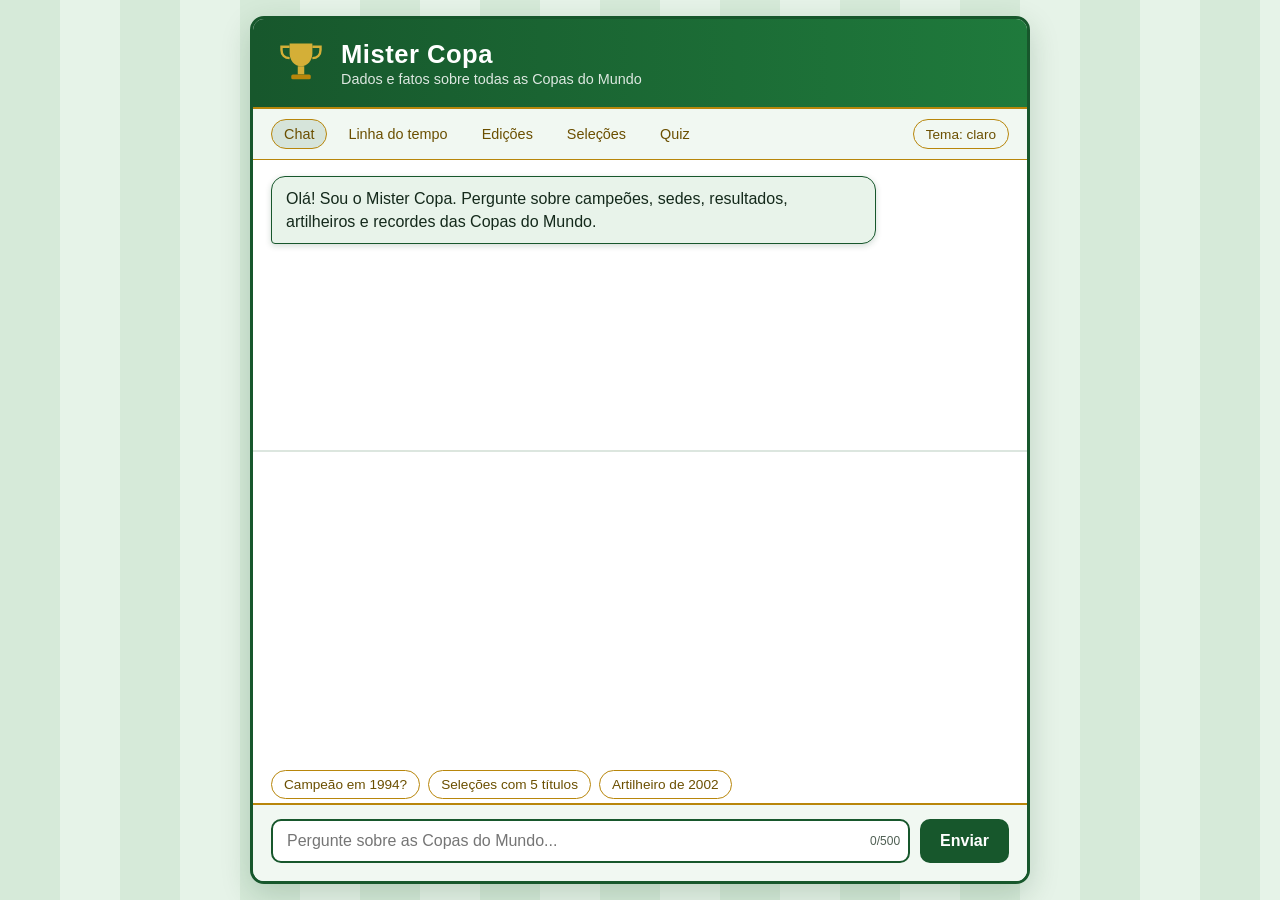
<file: index.html>
<!DOCTYPE html>
<html lang="pt-BR">
<head>
  <meta charset="UTF-8">
  <meta name="viewport" content="width=device-width, initial-scale=1.0">
  <title>Mister Copa · Chatbot das Copas do Mundo</title>
  <link rel="stylesheet" href="css/style.css">
  <script src="js/tema.js"></script>
</head>
<body>
  <div class="campo">
    <header class="cabecalho">
      <svg class="trofeu" viewBox="0 0 64 64" aria-hidden="true">
        <path d="M18 8h28v12c0 9-6 16-14 16s-14-7-14-16V8z" fill="#d4af37"/>
        <path d="M18 12H8v4c0 6 4 10 10 10M46 12h10v4c0 6-4 10-10 10" fill="none" stroke="#d4af37" stroke-width="3"/>
        <rect x="28" y="36" width="8" height="10" fill="#d4af37"/>
        <rect x="20" y="46" width="24" height="6" rx="2" fill="#b8860b"/>
      </svg>
      <div>
        <h1>Mister Copa</h1>
        <p>Dados e fatos sobre todas as Copas do Mundo</p>
      </div>
    </header>

    <nav class="menu" aria-label="Navegação">
      <a href="index.html" aria-current="page">Chat</a>
      <a href="linha-do-tempo.html">Linha do tempo</a>
      <a href="edicoes.html">Edições</a>
      <a href="selecoes.html">Seleções</a>
      <a href="quiz.html">Quiz</a>
    </nav>

    <main class="conversa">
      <div id="mensagens" class="mensagens" aria-live="polite"></div>
      <div id="digitando" class="digitando" hidden>Mister Copa está consultando os dados...</div>
    </main>

    <section class="sugestoes" aria-label="Sugestões de perguntas">
      <button type="button" class="sugestao" data-pergunta="Quem foi campeão em 1994?">Campeão em 1994?</button>
      <button type="button" class="sugestao" data-pergunta="Quais seleções têm 5 títulos?">Seleções com 5 títulos</button>
      <button type="button" class="sugestao" data-pergunta="Quem foi o artilheiro da Copa de 2002?">Artilheiro de 2002</button>
    </section>

    <form id="formulario" class="formulario" autocomplete="off">
      <div class="entrada">
        <label for="pergunta" class="sr-only">Sua pergunta sobre as Copas do Mundo</label>
        <input id="pergunta" type="text" maxlength="500" placeholder="Pergunte sobre as Copas do Mundo..." required>
        <span id="contador" class="contador">0/500</span>
      </div>
      <button type="submit" id="enviar">Enviar</button>
    </form>
  </div>

  <script src="js/config.js"></script>
  <script src="js/compartilhar.js"></script>
  <script src="js/chat.js"></script>
</body>
</html>
</file>
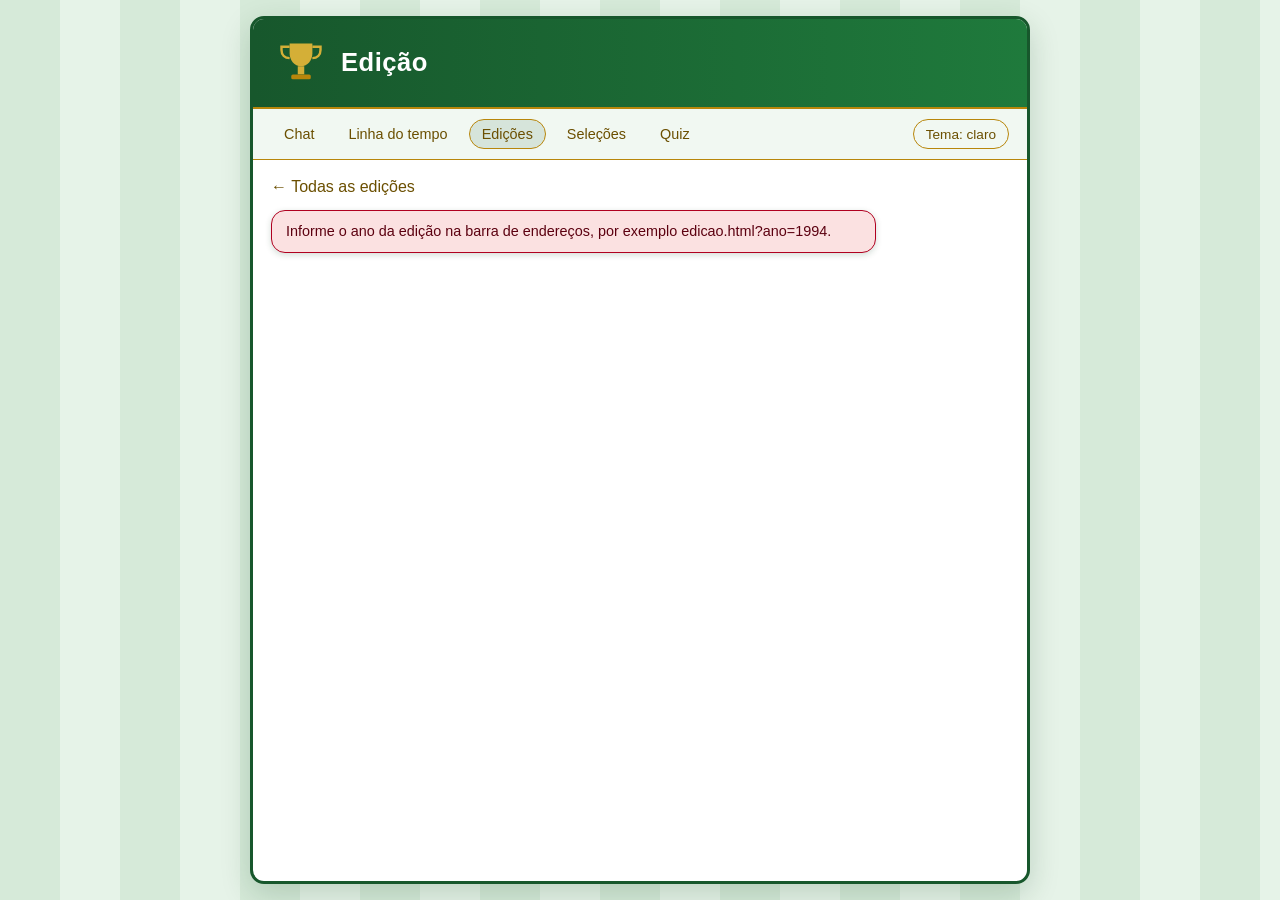
<file: edicao.html>
<!DOCTYPE html>
<html lang="pt-BR">
<head>
  <meta charset="UTF-8">
  <meta name="viewport" content="width=device-width, initial-scale=1.0">
  <title>Edição · Mister Copa</title>
  <link rel="stylesheet" href="css/style.css">
  <script src="js/tema.js"></script>
</head>
<body>
  <div class="campo">
    <header class="cabecalho">
      <svg class="trofeu" viewBox="0 0 64 64" aria-hidden="true">
        <path d="M18 8h28v12c0 9-6 16-14 16s-14-7-14-16V8z" fill="#d4af37"/>
        <path d="M18 12H8v4c0 6 4 10 10 10M46 12h10v4c0 6-4 10-10 10" fill="none" stroke="#d4af37" stroke-width="3"/>
        <rect x="28" y="36" width="8" height="10" fill="#d4af37"/>
        <rect x="20" y="46" width="24" height="6" rx="2" fill="#b8860b"/>
      </svg>
      <div>
        <h1 id="titulo">Edição</h1>
        <p id="subtitulo"></p>
      </div>
    </header>

    <nav class="menu" aria-label="Navegação">
      <a href="index.html">Chat</a>
      <a href="linha-do-tempo.html">Linha do tempo</a>
      <a href="edicoes.html" aria-current="page">Edições</a>
      <a href="selecoes.html">Seleções</a>
      <a href="quiz.html">Quiz</a>
    </nav>

    <main class="pagina">
      <a class="voltar" href="edicoes.html">← Todas as edições</a>
      <div id="conteudo" aria-live="polite"></div>
    </main>
  </div>

  <script src="js/config.js"></script>
  <script src="js/paginas.js"></script>
  <script>
    (async function () {
      const conteudo = document.getElementById("conteudo");
      const ano = parseInt(parametro("ano"), 10);
      if (!ano) {
        mostrarErro(conteudo, "Informe o ano da edição na barra de endereços, por exemplo edicao.html?ano=1994.");
        return;
      }
      mostrarCarregando(conteudo);
      try {
        const e = await buscarJSON("/api/edicoes/" + ano);
        document.getElementById("titulo").textContent = "Copa de " + e.ano;
        document.getElementById("subtitulo").textContent = "Campeão: " + e.campeao;

        const ficha = criarElemento("dl", "ficha");
        ficha.appendChild(linhaFicha("Sede", e.sede));
        ficha.appendChild(linhaFicha("Campeão", e.campeao));
        ficha.appendChild(linhaFicha("Vice-campeão", e.vice));
        ficha.appendChild(linhaFicha("Placar da final", e.placar_final));
        if (e.data_final) ficha.appendChild(linhaFicha("Data da final", e.data_final));
        ficha.appendChild(linhaFicha("Artilheiro", e.artilheiro ? e.artilheiro.join(", ") : null));
        ficha.appendChild(linhaFicha("Gols do artilheiro", e.gols_artilheiro));
        ficha.appendChild(linhaFicha("Bola de Ouro", e.bola_de_ouro || "Prêmio criado em 1982"));

        const blocos = [ficha];
        if (e.obs_artilheiro) blocos.push(criarElemento("p", "nota", e.obs_artilheiro));
        blocos.push(criarElemento("p", "fonte", "Fonte: " + e.fonte));
        if (e.link && e.link.startsWith("https://")) {
          const link = criarElemento("a", "fonte-link", "Ver página de referência da Copa");
          link.href = e.link;
          link.target = "_blank";
          link.rel = "noopener noreferrer";
          blocos.push(link);
        }
        conteudo.replaceChildren(...blocos);
      } catch (erro) {
        mostrarErro(conteudo, erro.message);
      }
    })();
  </script>
</body>
</html>
</file>
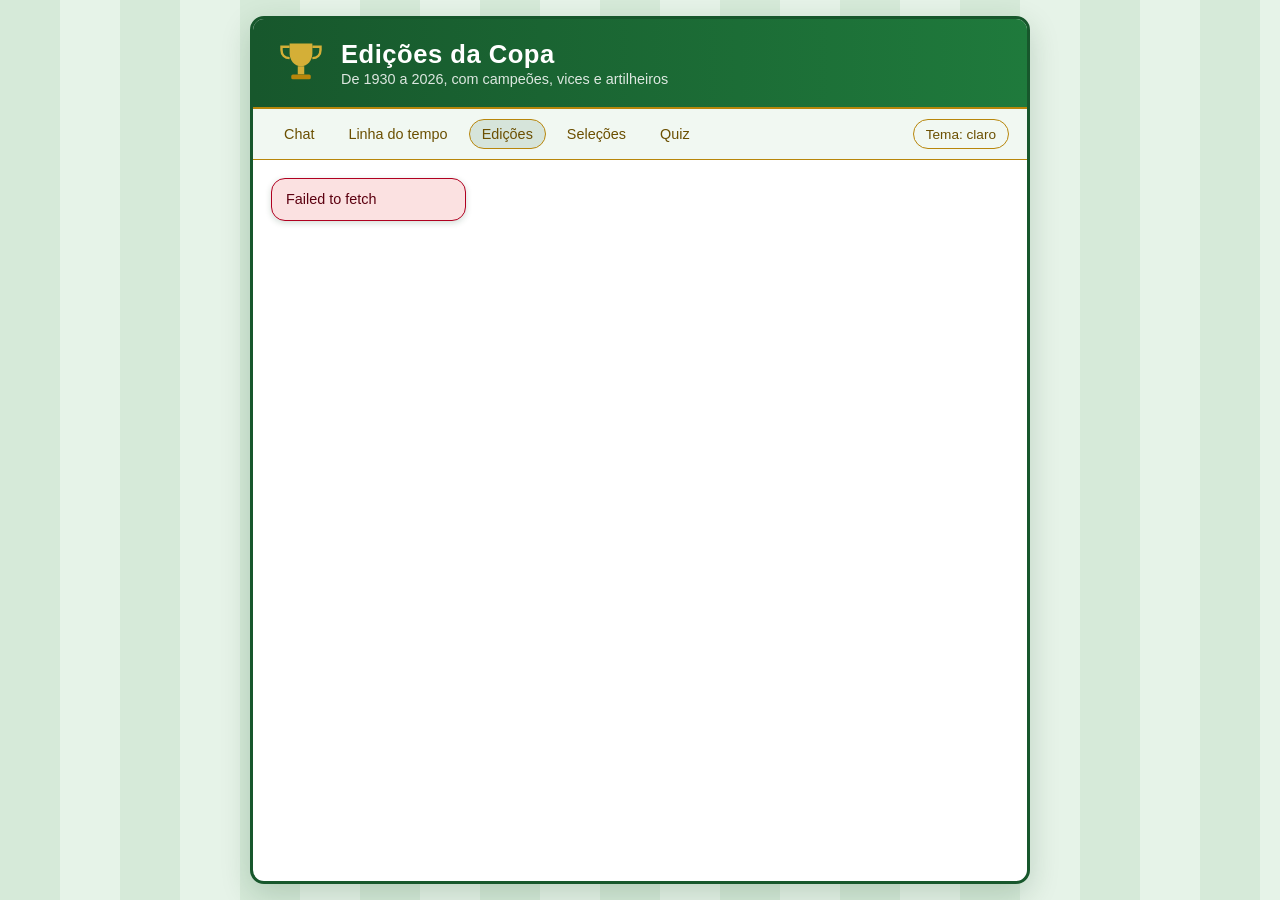
<file: edicoes.html>
<!DOCTYPE html>
<html lang="pt-BR">
<head>
  <meta charset="UTF-8">
  <meta name="viewport" content="width=device-width, initial-scale=1.0">
  <title>Edições · Mister Copa</title>
  <link rel="stylesheet" href="css/style.css">
  <script src="js/tema.js"></script>
</head>
<body>
  <div class="campo">
    <header class="cabecalho">
      <svg class="trofeu" viewBox="0 0 64 64" aria-hidden="true">
        <path d="M18 8h28v12c0 9-6 16-14 16s-14-7-14-16V8z" fill="#d4af37"/>
        <path d="M18 12H8v4c0 6 4 10 10 10M46 12h10v4c0 6-4 10-10 10" fill="none" stroke="#d4af37" stroke-width="3"/>
        <rect x="28" y="36" width="8" height="10" fill="#d4af37"/>
        <rect x="20" y="46" width="24" height="6" rx="2" fill="#b8860b"/>
      </svg>
      <div>
        <h1>Edições da Copa</h1>
        <p>De 1930 a 2026, com campeões, vices e artilheiros</p>
      </div>
    </header>

    <nav class="menu" aria-label="Navegação">
      <a href="index.html">Chat</a>
      <a href="linha-do-tempo.html">Linha do tempo</a>
      <a href="edicoes.html" aria-current="page">Edições</a>
      <a href="selecoes.html">Seleções</a>
      <a href="quiz.html">Quiz</a>
    </nav>

    <main class="pagina">
      <div id="conteudo" class="grade" aria-live="polite"></div>
    </main>
  </div>

  <script src="js/config.js"></script>
  <script src="js/paginas.js"></script>
  <script>
    (async function () {
      const conteudo = document.getElementById("conteudo");
      mostrarCarregando(conteudo);
      try {
        const { edicoes } = await buscarJSON("/api/edicoes");
        const cartoes = edicoes.map(function (e) {
          const link = criarElemento("a", "cartao");
          link.href = "edicao.html?ano=" + e.ano;
          link.appendChild(criarElemento("span", "cartao-ano", String(e.ano)));
          link.appendChild(criarElemento("span", "cartao-titulo", e.campeao));
          link.appendChild(criarElemento("span", "cartao-sub", "Sede: " + e.sede));
          link.appendChild(criarElemento("span", "cartao-sub", "Vice: " + e.vice));
          return link;
        });
        conteudo.replaceChildren(...cartoes);
      } catch (erro) {
        mostrarErro(conteudo, erro.message);
      }
    })();
  </script>
</body>
</html>
</file>
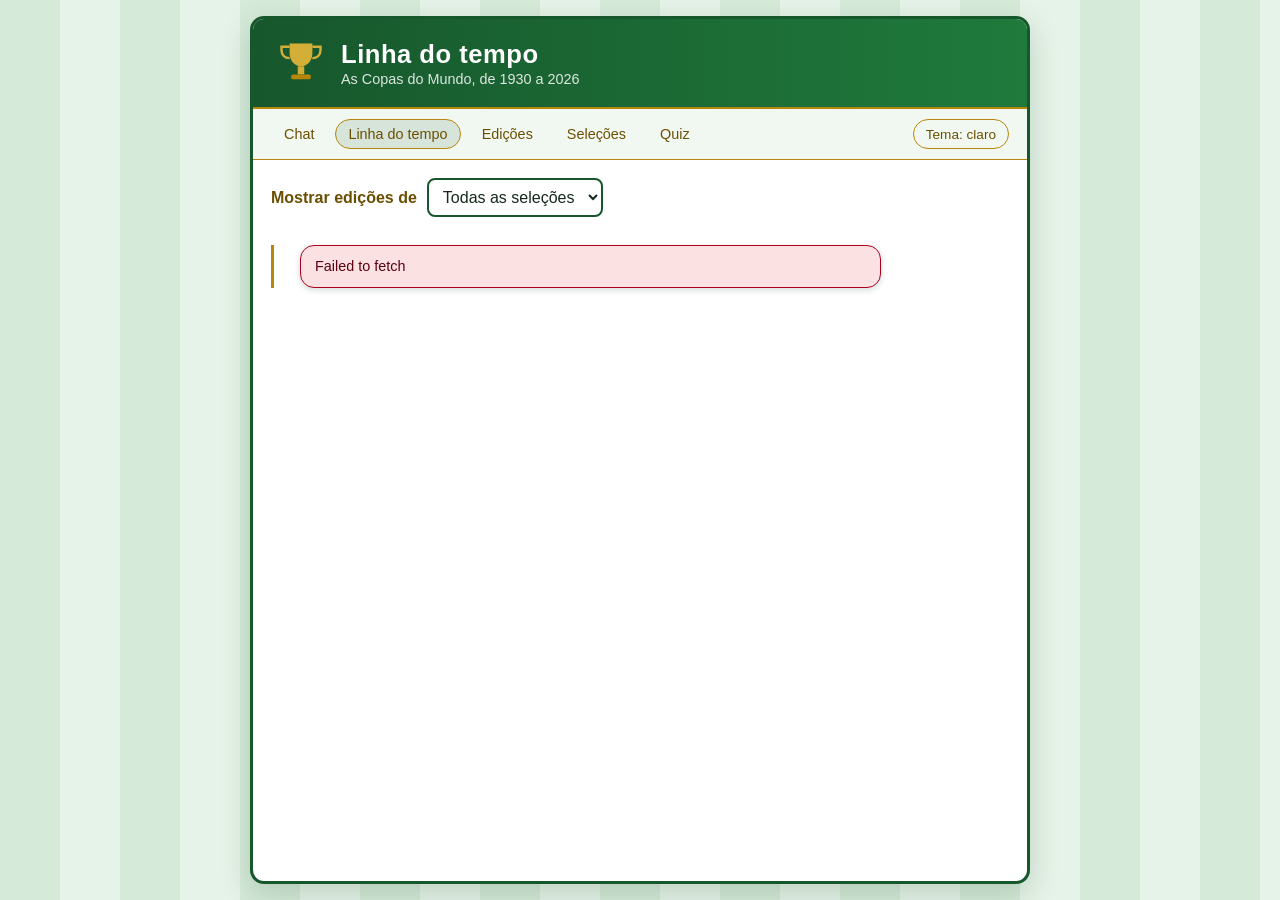
<file: linha-do-tempo.html>
<!DOCTYPE html>
<html lang="pt-BR">
<head>
  <meta charset="UTF-8">
  <meta name="viewport" content="width=device-width, initial-scale=1.0">
  <title>Linha do tempo · Mister Copa</title>
  <link rel="stylesheet" href="css/style.css">
  <script src="js/tema.js"></script>
</head>
<body>
  <div class="campo">
    <header class="cabecalho">
      <svg class="trofeu" viewBox="0 0 64 64" aria-hidden="true">
        <path d="M18 8h28v12c0 9-6 16-14 16s-14-7-14-16V8z" fill="#d4af37"/>
        <path d="M18 12H8v4c0 6 4 10 10 10M46 12h10v4c0 6-4 10-10 10" fill="none" stroke="#d4af37" stroke-width="3"/>
        <rect x="28" y="36" width="8" height="10" fill="#d4af37"/>
        <rect x="20" y="46" width="24" height="6" rx="2" fill="#b8860b"/>
      </svg>
      <div>
        <h1>Linha do tempo</h1>
        <p>As Copas do Mundo, de 1930 a 2026</p>
      </div>
    </header>

    <nav class="menu" aria-label="Navegação">
      <a href="index.html">Chat</a>
      <a href="linha-do-tempo.html" aria-current="page">Linha do tempo</a>
      <a href="edicoes.html">Edições</a>
      <a href="selecoes.html">Seleções</a>
      <a href="quiz.html">Quiz</a>
    </nav>

    <main class="pagina">
      <div class="filtro">
        <label for="filtro-selecao">Mostrar edições de</label>
        <select id="filtro-selecao">
          <option value="">Todas as seleções</option>
        </select>
        <p id="resumo" class="resumo" aria-live="polite"></p>
      </div>

      <ol id="linha" class="linha-tempo" aria-live="polite"></ol>
    </main>
  </div>

  <script src="js/config.js"></script>
  <script src="js/paginas.js"></script>
  <script>
    (async function () {
      const linha = document.getElementById("linha");
      const filtro = document.getElementById("filtro-selecao");
      const resumo = document.getElementById("resumo");
      let edicoes = [];

      function envolvidos(e) {
        // Todas as seleções que foram campeãs ou vices, sem repetir.
        const nomes = new Set();
        nomes.add(e.campeao);
        nomes.add(e.vice);
        return nomes;
      }

      function desenhar() {
        const escolhida = filtro.value;
        const visiveis = escolhida
          ? edicoes.filter(function (e) { return envolvidos(e).has(escolhida); })
          : edicoes;

        const itens = visiveis.map(function (e) {
          const item = criarElemento("li", "item-tempo");
          const link = criarElemento("a", "item-link");
          link.href = "edicao.html?ano=" + e.ano;

          link.appendChild(criarElemento("span", "item-ano", String(e.ano)));
          link.appendChild(criarElemento("span", "item-campeao", "Campeão: " + e.campeao));
          link.appendChild(criarElemento("span", "item-sub", "Vice: " + e.vice));
          link.appendChild(criarElemento("span", "item-sub", "Sede: " + e.sede));
          item.appendChild(link);
          return item;
        });

        linha.replaceChildren(...itens);
        resumo.textContent = visiveis.length === edicoes.length
          ? edicoes.length + " edições"
          : visiveis.length + " de " + edicoes.length + " edições com " + escolhida;
      }

      try {
        const dados = await buscarJSON("/api/edicoes");
        edicoes = dados.edicoes;

        const selecoes = new Set();
        edicoes.forEach(function (e) { envolvidos(e).forEach(function (n) { selecoes.add(n); }); });
        Array.from(selecoes).sort(function (a, b) { return a.localeCompare(b, "pt-BR"); }).forEach(function (nome) {
          const opcao = criarElemento("option", null, nome);
          opcao.value = nome;
          filtro.appendChild(opcao);
        });

        filtro.addEventListener("change", desenhar);
        desenhar();
      } catch (erro) {
        linha.replaceChildren(criarElemento("li", "balao erro", erro.message));
      }
    })();
  </script>
</body>
</html>
</file>
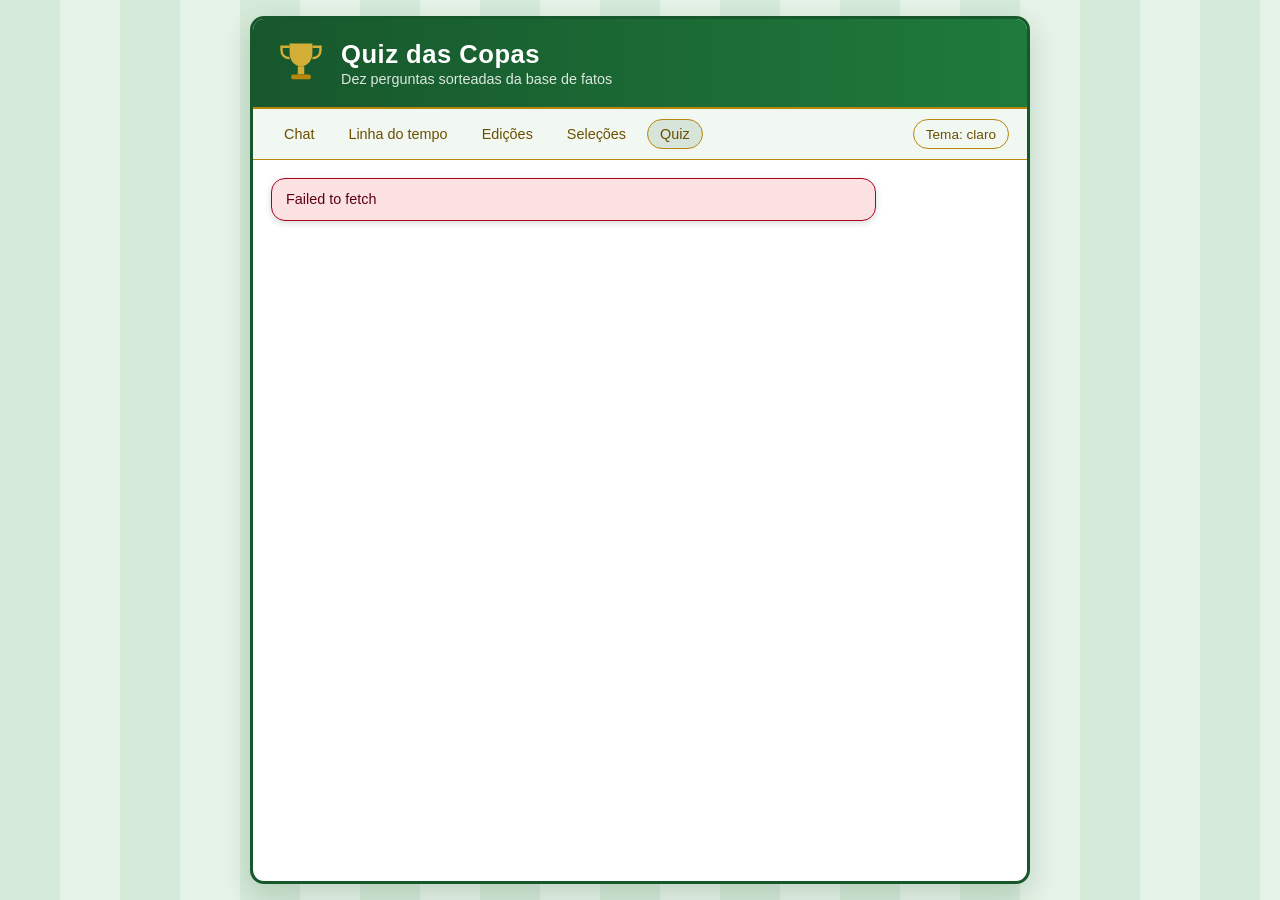
<file: quiz.html>
<!DOCTYPE html>
<html lang="pt-BR">
<head>
  <meta charset="UTF-8">
  <meta name="viewport" content="width=device-width, initial-scale=1.0">
  <title>Quiz · Mister Copa</title>
  <link rel="stylesheet" href="css/style.css">
  <script src="js/tema.js"></script>
</head>
<body>
  <div class="campo">
    <header class="cabecalho">
      <svg class="trofeu" viewBox="0 0 64 64" aria-hidden="true">
        <path d="M18 8h28v12c0 9-6 16-14 16s-14-7-14-16V8z" fill="#d4af37"/>
        <path d="M18 12H8v4c0 6 4 10 10 10M46 12h10v4c0 6-4 10-10 10" fill="none" stroke="#d4af37" stroke-width="3"/>
        <rect x="28" y="36" width="8" height="10" fill="#d4af37"/>
        <rect x="20" y="46" width="24" height="6" rx="2" fill="#b8860b"/>
      </svg>
      <div>
        <h1>Quiz das Copas</h1>
        <p>Dez perguntas sorteadas da base de fatos</p>
      </div>
    </header>

    <nav class="menu" aria-label="Navegação">
      <a href="index.html">Chat</a>
      <a href="linha-do-tempo.html">Linha do tempo</a>
      <a href="edicoes.html">Edições</a>
      <a href="selecoes.html">Seleções</a>
      <a href="quiz.html" aria-current="page">Quiz</a>
    </nav>

    <main class="pagina">
      <div id="quiz" aria-live="polite">
        <p class="carregando">Carregando perguntas...</p>
      </div>
    </main>
  </div>

  <script src="js/config.js"></script>
  <script src="js/paginas.js"></script>
  <script src="js/quiz.js"></script>
  <script>
    (async function () {
      const area = document.getElementById("quiz");
      try {
        const { edicoes } = await buscarJSON("/api/edicoes");
        iniciarQuiz(edicoes);
      } catch (erro) {
        mostrarErro(area, erro.message);
      }
    })();
  </script>
</body>
</html>
</file>
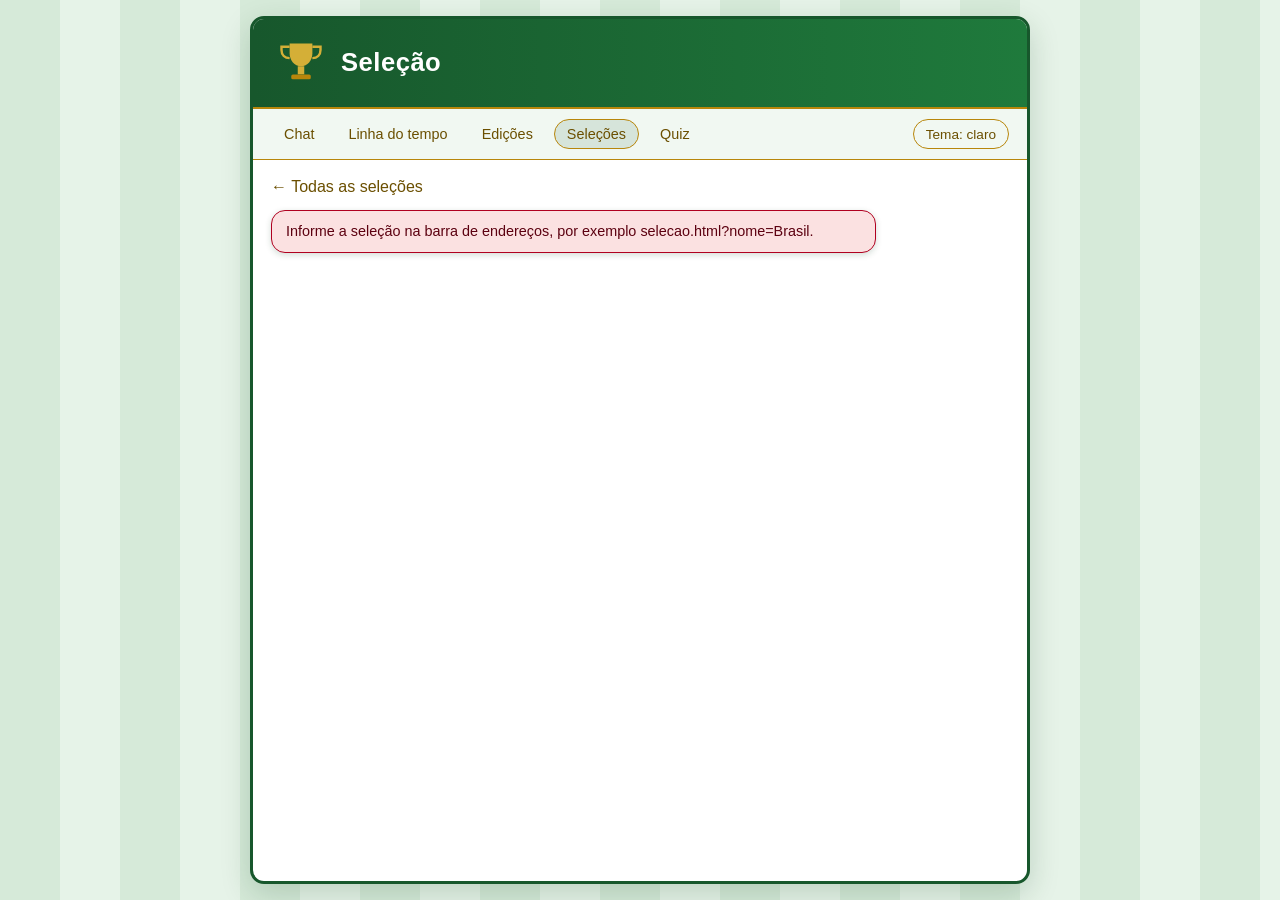
<file: selecao.html>
<!DOCTYPE html>
<html lang="pt-BR">
<head>
  <meta charset="UTF-8">
  <meta name="viewport" content="width=device-width, initial-scale=1.0">
  <title>Seleção · Mister Copa</title>
  <link rel="stylesheet" href="css/style.css">
  <script src="js/tema.js"></script>
</head>
<body>
  <div class="campo">
    <header class="cabecalho">
      <svg class="trofeu" viewBox="0 0 64 64" aria-hidden="true">
        <path d="M18 8h28v12c0 9-6 16-14 16s-14-7-14-16V8z" fill="#d4af37"/>
        <path d="M18 12H8v4c0 6 4 10 10 10M46 12h10v4c0 6-4 10-10 10" fill="none" stroke="#d4af37" stroke-width="3"/>
        <rect x="28" y="36" width="8" height="10" fill="#d4af37"/>
        <rect x="20" y="46" width="24" height="6" rx="2" fill="#b8860b"/>
      </svg>
      <div>
        <h1 id="titulo">Seleção</h1>
        <p id="subtitulo"></p>
      </div>
    </header>

    <nav class="menu" aria-label="Navegação">
      <a href="index.html">Chat</a>
      <a href="linha-do-tempo.html">Linha do tempo</a>
      <a href="edicoes.html">Edições</a>
      <a href="selecoes.html" aria-current="page">Seleções</a>
      <a href="quiz.html">Quiz</a>
    </nav>

    <main class="pagina">
      <a class="voltar" href="selecoes.html">← Todas as seleções</a>
      <div id="conteudo" aria-live="polite"></div>
    </main>
  </div>

  <script src="js/config.js"></script>
  <script src="js/paginas.js"></script>
  <script>
    (async function () {
      const conteudo = document.getElementById("conteudo");
      const nome = parametro("nome");
      if (!nome) {
        mostrarErro(conteudo, "Informe a seleção na barra de endereços, por exemplo selecao.html?nome=Brasil.");
        return;
      }
      mostrarCarregando(conteudo);
      try {
        const s = await buscarJSON("/api/selecoes/" + encodeURIComponent(nome));
        document.getElementById("titulo").textContent = s.selecao;
        document.getElementById("subtitulo").textContent = "Títulos: " + s.titulos.length + " · Vices: " + s.vices.length;

        const ficha = criarElemento("dl", "ficha");
        ficha.appendChild(linhaFicha("Títulos", s.titulos.length ? s.titulos.join(", ") : "Nenhum"));
        ficha.appendChild(linhaFicha("Vice-campeonatos", listaOuTraco(s.vices)));
        ficha.appendChild(linhaFicha("Terceiros lugares", listaOuTraco(s.terceiros)));
        ficha.appendChild(linhaFicha("Quartos lugares", listaOuTraco(s.quartos)));
        ficha.appendChild(linhaFicha("Participações", s.participacoes));

        const blocos = [ficha];
        if (s.obs) blocos.push(criarElemento("p", "nota", s.obs));
        blocos.push(criarElemento("p", "fonte", "Fonte: " + s.fonte));
        conteudo.replaceChildren(...blocos);
      } catch (erro) {
        mostrarErro(conteudo, erro.message);
      }
    })();
  </script>
</body>
</html>
</file>
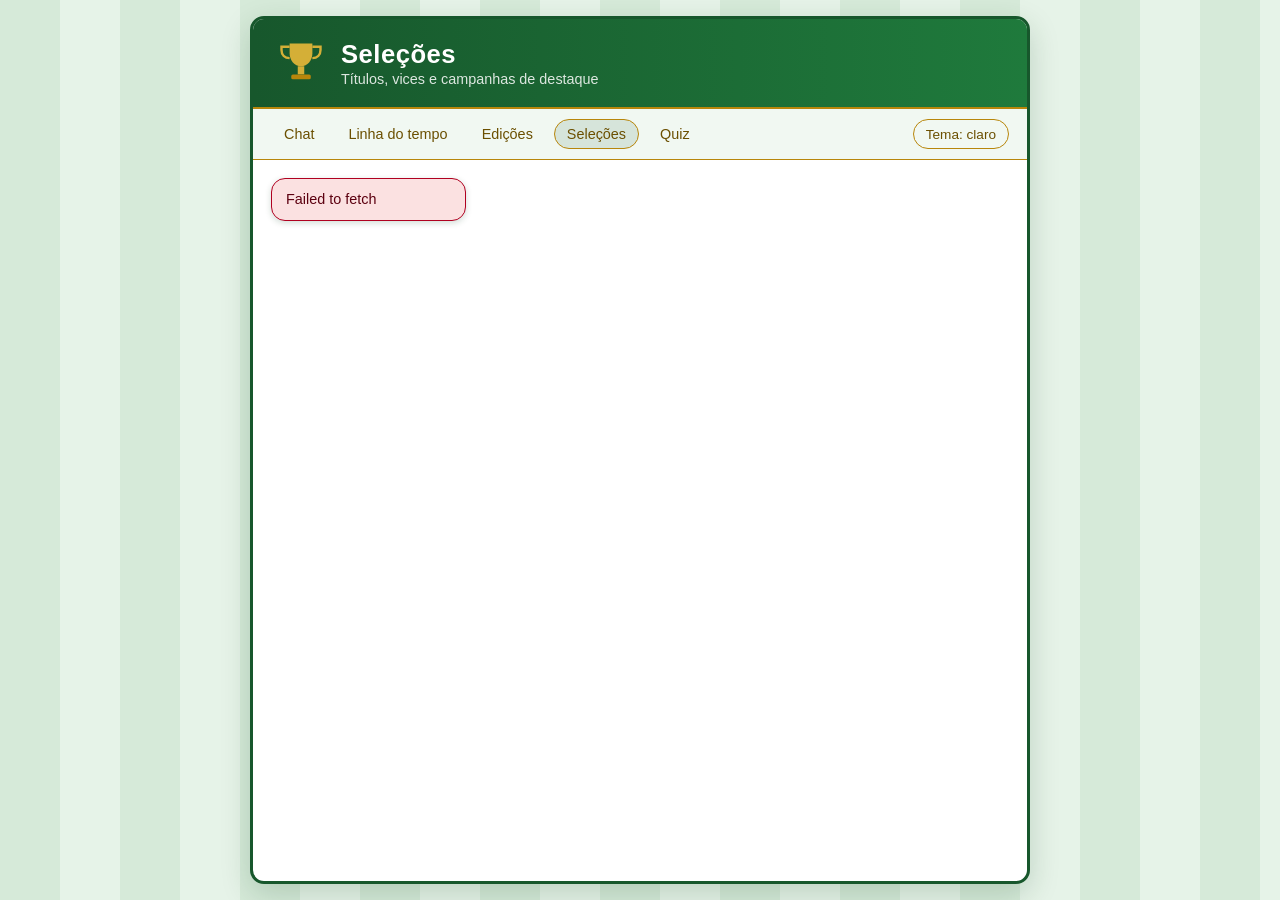
<file: selecoes.html>
<!DOCTYPE html>
<html lang="pt-BR">
<head>
  <meta charset="UTF-8">
  <meta name="viewport" content="width=device-width, initial-scale=1.0">
  <title>Seleções · Mister Copa</title>
  <link rel="stylesheet" href="css/style.css">
  <script src="js/tema.js"></script>
</head>
<body>
  <div class="campo">
    <header class="cabecalho">
      <svg class="trofeu" viewBox="0 0 64 64" aria-hidden="true">
        <path d="M18 8h28v12c0 9-6 16-14 16s-14-7-14-16V8z" fill="#d4af37"/>
        <path d="M18 12H8v4c0 6 4 10 10 10M46 12h10v4c0 6-4 10-10 10" fill="none" stroke="#d4af37" stroke-width="3"/>
        <rect x="28" y="36" width="8" height="10" fill="#d4af37"/>
        <rect x="20" y="46" width="24" height="6" rx="2" fill="#b8860b"/>
      </svg>
      <div>
        <h1>Seleções</h1>
        <p>Títulos, vices e campanhas de destaque</p>
      </div>
    </header>

    <nav class="menu" aria-label="Navegação">
      <a href="index.html">Chat</a>
      <a href="linha-do-tempo.html">Linha do tempo</a>
      <a href="edicoes.html">Edições</a>
      <a href="selecoes.html" aria-current="page">Seleções</a>
      <a href="quiz.html">Quiz</a>
    </nav>

    <main class="pagina">
      <div id="conteudo" class="grade" aria-live="polite"></div>
    </main>
  </div>

  <script src="js/config.js"></script>
  <script src="js/paginas.js"></script>
  <script>
    (async function () {
      const conteudo = document.getElementById("conteudo");
      mostrarCarregando(conteudo);
      try {
        const { selecoes } = await buscarJSON("/api/selecoes");
        const cartoes = selecoes.map(function (s) {
          const link = criarElemento("a", "cartao");
          link.href = "selecao.html?nome=" + encodeURIComponent(s.selecao);
          link.appendChild(criarElemento("span", "cartao-titulo", s.selecao));
          link.appendChild(criarElemento("span", "cartao-sub", "Títulos: " + s.titulos.length));
          link.appendChild(criarElemento("span", "cartao-sub", "Vices: " + s.vices.length));
          return link;
        });
        conteudo.replaceChildren(...cartoes);
      } catch (erro) {
        mostrarErro(conteudo, erro.message);
      }
    })();
  </script>
</body>
</html>
</file>
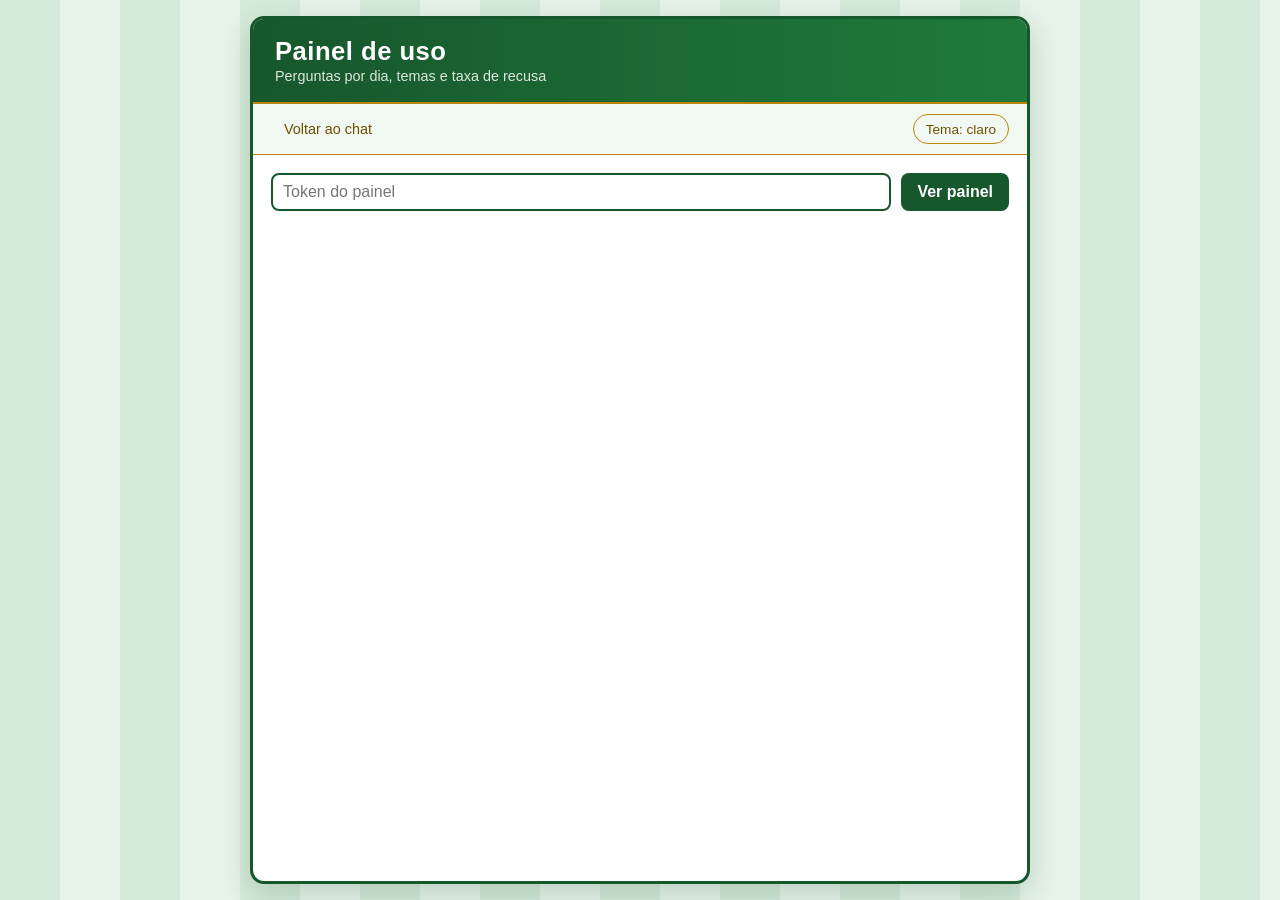
<file: uso.html>
<!DOCTYPE html>
<html lang="pt-BR">
<head>
  <meta charset="UTF-8">
  <meta name="viewport" content="width=device-width, initial-scale=1.0">
  <meta name="robots" content="noindex">
  <title>Painel de uso · Mister Copa</title>
  <link rel="stylesheet" href="css/style.css">
  <script src="js/tema.js"></script>
  <style>
    .painel-resumo { display: grid; grid-template-columns: repeat(auto-fit, minmax(160px, 1fr)); gap: 12px; margin-bottom: 18px; }
    .painel-numero { font-size: 1.8rem; font-weight: bold; color: var(--texto-destaque); }
    .painel-tabela { width: 100%; border-collapse: collapse; font-size: 0.9rem; margin-top: 8px; }
    .painel-tabela th, .painel-tabela td { text-align: left; padding: 6px 8px; border-bottom: 1px dashed var(--linha-tracejada); }
    .painel-tabela th { color: var(--texto-destaque); }
    .painel-form { display: flex; gap: 10px; flex-wrap: wrap; margin-bottom: 18px; }
    .painel-form input { font: inherit; padding: 8px 10px; border-radius: 8px; border: 2px solid var(--borda-entrada); background: var(--fundo-entrada); color: var(--texto-entrada); flex: 1; min-width: 180px; }
    .painel-form button { font: inherit; font-weight: bold; padding: 8px 16px; border-radius: 8px; border: none; background: var(--fundo-botao-destaque); color: var(--texto-botao-destaque); cursor: pointer; }
  </style>
</head>
<body>
  <div class="campo">
    <header class="cabecalho">
      <div>
        <h1>Painel de uso</h1>
        <p>Perguntas por dia, temas e taxa de recusa</p>
      </div>
    </header>

    <nav class="menu" aria-label="Navegação">
      <a href="index.html">Voltar ao chat</a>
    </nav>

    <main class="pagina">
      <form id="form-token" class="painel-form">
        <input id="token" type="password" placeholder="Token do painel" aria-label="Token do painel" autocomplete="off">
        <button type="submit">Ver painel</button>
      </form>
      <p id="status" class="carregando" aria-live="polite"></p>
      <div id="conteudo"></div>
    </main>
  </div>

  <script src="js/config.js"></script>
  <script>
    (function () {
      const CHAVE = "mister-copa-token-painel";
      const formulario = document.getElementById("form-token");
      const campo = document.getElementById("token");
      const status = document.getElementById("status");
      const conteudo = document.getElementById("conteudo");

      function celula(tag, texto) {
        const el = document.createElement(tag);
        el.textContent = texto;
        return el;
      }

      function desenhar(dados) {
        const percentual = Math.round((dados.taxa_recusa || 0) * 100) + "%";
        const resumo = document.createElement("div");
        resumo.className = "painel-resumo";
        [
          ["Perguntas no período", dados.total_perguntas],
          ["Taxa de recusa", percentual],
          ["Dias com uso", dados.dias.length],
        ].forEach(function (par) {
          const bloco = document.createElement("div");
          bloco.className = "ficha";
          bloco.appendChild(celula("span", par[0]));
          bloco.appendChild(celula("div", String(par[1])));
          bloco.lastChild.className = "painel-numero";
          resumo.appendChild(bloco);
        });

        const tituloDias = celula("h2", "Perguntas por dia (UTC)");
        tituloDias.style.color = "var(--texto-destaque)";
        const tabelaDias = document.createElement("table");
        tabelaDias.className = "painel-tabela";
        const cabecalhoDias = document.createElement("tr");
        ["Dia", "Total", "Respondidas", "Recusadas", "Erros"].forEach(function (t) { cabecalhoDias.appendChild(celula("th", t)); });
        tabelaDias.appendChild(cabecalhoDias);
        dados.dias.forEach(function (d) {
          const linha = document.createElement("tr");
          [d.data, d.perguntas, d.respondidas, d.recusadas, d.erros].forEach(function (v) { linha.appendChild(celula("td", String(v))); });
          tabelaDias.appendChild(linha);
        });

        const tituloTemas = celula("h2", "Temas mais procurados");
        tituloTemas.style.color = "var(--texto-destaque)";
        const tabelaTemas = document.createElement("table");
        tabelaTemas.className = "painel-tabela";
        dados.temas.forEach(function (t) {
          const linha = document.createElement("tr");
          linha.appendChild(celula("td", t.tema));
          linha.appendChild(celula("td", String(t.perguntas)));
          tabelaTemas.appendChild(linha);
        });

        const nota = celula("p", dados.observacao);
        nota.className = "nota";
        conteudo.replaceChildren(resumo, tituloDias, tabelaDias, tituloTemas, tabelaTemas, nota);
      }

      async function carregar(token) {
        status.textContent = "Carregando...";
        conteudo.replaceChildren();
        try {
          const resp = await fetch(API_URL + "/api/uso", { headers: { "X-Painel-Token": token } });
          let dados = {};
          try { dados = await resp.json(); } catch (_) { /* sem JSON */ }
          if (!resp.ok) throw new Error(dados.erro || "Erro ao carregar o painel (" + resp.status + ").");
          status.textContent = "";
          desenhar(dados);
        } catch (erro) {
          status.textContent = erro.message;
          if (erro.message.indexOf("Token") !== -1) {
            try { sessionStorage.removeItem(CHAVE); } catch (_) { /* ignora */ }
          }
        }
      }

      formulario.addEventListener("submit", function (evento) {
        evento.preventDefault();
        const token = campo.value.trim();
        if (!token) return;
        try { sessionStorage.setItem(CHAVE, token); } catch (_) { /* ignora */ }
        carregar(token);
      });

      let salvo = null;
      try { salvo = sessionStorage.getItem(CHAVE); } catch (_) { salvo = null; }
      if (salvo) carregar(salvo);
    })();
  </script>
</body>
</html>
</file>
<file: css/style.css>
/* Tema: gramado, linhas brancas de campo e dourado do troféu.
   Cores são tokens. Os temas "claro" e "contraste" redefinem os tokens
   nas seções no fim deste arquivo, sem mudar as regras dos componentes. */
:root {
  /* Paleta base */
  --verde-escuro: #0b3d1e;
  --verde-gramado: #17572c;
  --verde-claro: #1f7a3c;
  --branco: #ffffff;
  --dourado: #d4af37;
  --dourado-escuro: #b8860b;

  /* Tokens de tema (tema escuro, padrão) */
  --texto: #f4f8f5;
  --texto-cabecalho: #f4f8f5;
  --sombra: rgba(0, 0, 0, 0.35);
  --fundo-corpo: radial-gradient(circle at 50% 0%, rgba(255, 255, 255, 0.08), transparent 60%),
    repeating-linear-gradient(90deg, var(--verde-gramado) 0 60px, var(--verde-claro) 60px 120px);
  --fundo-corpo-cor: var(--verde-gramado);
  --fundo-campo: rgba(11, 61, 30, 0.88);
  --borda-campo: var(--branco);
  --fundo-cabecalho: linear-gradient(90deg, var(--verde-escuro), var(--verde-gramado));
  --titulo: var(--dourado);
  --texto-destaque: var(--dourado);
  --borda-destaque: var(--dourado);
  --fundo-destaque-suave: rgba(212, 175, 55, 0.15);
  --fundo-superficie: var(--verde-escuro);
  --fundo-superficie-hover: var(--verde-gramado);
  --fundo-menu: var(--verde-escuro);
  --fundo-form: var(--verde-escuro);
  --linha-central: rgba(255, 255, 255, 0.25);
  --linha-tracejada: rgba(212, 175, 55, 0.35);
  --fundo-entrada: var(--branco);
  --texto-entrada: var(--verde-escuro);
  --borda-entrada: var(--branco);
  --texto-contador: #5b6b5f;
  --fundo-balao-usuario: var(--branco);
  --texto-balao-usuario: var(--verde-escuro);
  --fundo-balao-bot: var(--verde-escuro);
  --borda-balao-bot: var(--dourado);
  --fundo-erro: #7a1d1d;
  --borda-erro: #ff8a8a;
  --texto-erro: var(--texto);
  --fundo-certo: #1f7a3c;
  --borda-certo: #8ee3a4;
  --fundo-errado: #7a1d1d;
  --borda-errado: #ff8a8a;
  --fundo-feedback: rgba(0, 0, 0, 0.25);
  --fundo-botao-destaque: var(--dourado);
  --texto-botao-destaque: var(--verde-escuro);
  --fundo-botao-destaque-hover: var(--dourado-escuro);
  --texto-botao-destaque-hover: var(--branco);
  --fundo-hover-dourado: var(--dourado);
  --texto-hover-dourado: var(--verde-escuro);
  --bolinha-tempo-fundo: var(--verde-escuro);
  --foco: var(--dourado);
}

* { box-sizing: border-box; }

html, body { height: 100%; margin: 0; }

body {
  font-family: "Trebuchet MS", Arial, Helvetica, sans-serif;
  color: var(--texto);
  background: var(--fundo-corpo);
  background-color: var(--fundo-corpo-cor);
  display: flex;
  justify-content: center;
  padding: 16px;
}

.campo {
  width: 100%;
  max-width: 780px;
  min-height: calc(100vh - 32px);
  display: flex;
  flex-direction: column;
  border: 3px solid var(--borda-campo);
  border-radius: 14px;
  background: var(--fundo-campo);
  box-shadow: 0 10px 30px var(--sombra);
  position: relative;
  overflow: hidden;
}

/* Linha central do campo */
.campo::before {
  content: "";
  position: absolute;
  left: 0;
  right: 0;
  top: 50%;
  height: 2px;
  background: var(--linha-central);
  pointer-events: none;
}

/* Cabeçalho */
.cabecalho {
  display: flex;
  align-items: center;
  gap: 14px;
  padding: 18px 22px;
  border-bottom: 2px solid var(--borda-destaque);
  background: var(--fundo-cabecalho);
}

.trofeu { width: 52px; height: 52px; flex-shrink: 0; }

.cabecalho h1 {
  margin: 0;
  font-size: 1.6rem;
  color: var(--titulo);
  letter-spacing: 0.5px;
}

.cabecalho p {
  margin: 2px 0 0;
  font-size: 0.9rem;
  color: var(--texto-cabecalho);
  opacity: 0.85;
}

/* Área de mensagens */
.conversa {
  flex: 1;
  display: flex;
  flex-direction: column;
  padding: 16px 18px 0;
  overflow-y: auto;
  min-height: 300px;
}

.mensagens {
  display: flex;
  flex-direction: column;
  gap: 12px;
}

.balao {
  max-width: 82%;
  padding: 10px 14px;
  border-radius: 14px;
  line-height: 1.45;
  white-space: pre-wrap;
  word-wrap: break-word;
  box-shadow: 0 2px 6px var(--sombra);
}

.balao.usuario {
  align-self: flex-end;
  background: var(--fundo-balao-usuario);
  color: var(--texto-balao-usuario);
  border-bottom-right-radius: 4px;
}

.balao.bot {
  align-self: flex-start;
  background: var(--fundo-balao-bot);
  border: 1px solid var(--borda-balao-bot);
  border-bottom-left-radius: 4px;
}

.balao.erro {
  align-self: center;
  background: var(--fundo-erro);
  border: 1px solid var(--borda-erro);
  color: var(--texto-erro);
  font-size: 0.9rem;
}

.digitando {
  padding: 10px 4px;
  font-style: italic;
  font-size: 0.9rem;
  color: var(--texto-destaque);
}

.digitando[hidden] { display: none; }

/* Sugestões */
.sugestoes {
  display: flex;
  flex-wrap: wrap;
  gap: 8px;
  padding: 12px 18px 4px;
}

.sugestao {
  font: inherit;
  font-size: 0.85rem;
  padding: 6px 12px;
  border-radius: 999px;
  border: 1px solid var(--borda-destaque);
  background: transparent;
  color: var(--texto-destaque);
  cursor: pointer;
  transition: background 0.2s, color 0.2s;
}

.sugestao:hover,
.sugestao:focus-visible {
  background: var(--fundo-hover-dourado);
  color: var(--texto-hover-dourado);
  outline: none;
}

/* Formulário */
.formulario {
  display: flex;
  gap: 10px;
  padding: 14px 18px 18px;
  border-top: 2px solid var(--borda-destaque);
  background: var(--fundo-form);
}

.entrada {
  position: relative;
  flex: 1;
  display: flex;
}

.entrada input {
  flex: 1;
  font: inherit;
  padding: 11px 64px 11px 14px;
  border-radius: 10px;
  border: 2px solid var(--borda-entrada);
  background: var(--fundo-entrada);
  color: var(--texto-entrada);
}

.entrada input:focus {
  outline: none;
  border-color: var(--borda-destaque);
}

.contador {
  position: absolute;
  right: 10px;
  top: 50%;
  transform: translateY(-50%);
  font-size: 0.75rem;
  color: var(--texto-contador);
  pointer-events: none;
}

.contador.limite { color: #b00020; font-weight: bold; }

#enviar {
  font: inherit;
  font-weight: bold;
  padding: 0 20px;
  border-radius: 10px;
  border: none;
  background: var(--fundo-botao-destaque);
  color: var(--texto-botao-destaque);
  cursor: pointer;
  transition: background 0.2s;
}

#enviar:hover:not(:disabled) {
  background: var(--fundo-botao-destaque-hover);
  color: var(--texto-botao-destaque-hover);
}
#enviar:disabled { opacity: 0.55; cursor: not-allowed; }

/* Telas pequenas */
@media (max-width: 520px) {
  .cabecalho h1 { font-size: 1.3rem; }
  .balao { max-width: 92%; }
  .formulario { flex-direction: column; }
  #enviar { padding: 12px; }
}

/* ===== Menu e páginas de edições e seleções ===== */
.menu {
  display: flex;
  flex-wrap: wrap;
  gap: 8px;
  padding: 10px 18px;
  border-bottom: 1px solid var(--borda-destaque);
  background: var(--fundo-menu);
}

.menu a {
  font-size: 0.9rem;
  padding: 6px 12px;
  border-radius: 999px;
  color: var(--texto-destaque);
  text-decoration: none;
  border: 1px solid transparent;
  white-space: nowrap;
}

.menu a:hover,
.menu a:focus-visible,
.menu a[aria-current="page"] {
  border-color: var(--borda-destaque);
  background: var(--fundo-destaque-suave);
  outline: none;
}

/* Botão de tema, no fim do menu */
.botao-tema {
  font: inherit;
  font-size: 0.85rem;
  margin-left: auto;
  padding: 6px 12px;
  border-radius: 999px;
  border: 1px solid var(--borda-destaque);
  background: transparent;
  color: var(--texto-destaque);
  cursor: pointer;
  white-space: nowrap;
}

.botao-tema:hover,
.botao-tema:focus-visible {
  background: var(--fundo-destaque-suave);
  outline: none;
}

.pagina {
  flex: 1;
  padding: 18px;
  overflow-y: auto;
}

.grade {
  display: grid;
  grid-template-columns: repeat(auto-fill, minmax(190px, 1fr));
  gap: 12px;
}

.cartao {
  display: flex;
  flex-direction: column;
  gap: 4px;
  padding: 12px 14px;
  border-radius: 12px;
  border: 1px solid var(--borda-destaque);
  background: var(--fundo-superficie);
  color: var(--texto);
  text-decoration: none;
  box-shadow: 0 2px 6px var(--sombra);
  transition: transform 0.15s, background 0.15s;
}

.cartao:hover,
.cartao:focus-visible {
  transform: translateY(-2px);
  background: var(--fundo-superficie-hover);
  outline: none;
}

.cartao-ano {
  font-size: 1.3rem;
  font-weight: bold;
  color: var(--texto-destaque);
}

.cartao-titulo {
  font-weight: bold;
}

.cartao-sub {
  font-size: 0.85rem;
  opacity: 0.85;
}

.voltar {
  display: inline-block;
  margin-bottom: 14px;
  color: var(--texto-destaque);
  text-decoration: none;
}

.voltar:hover,
.voltar:focus-visible {
  text-decoration: underline;
  outline: none;
}

.ficha {
  margin: 0;
  display: grid;
  gap: 8px;
  padding: 14px 16px;
  border-radius: 12px;
  border: 1px solid var(--borda-destaque);
  background: var(--fundo-superficie);
}

.linha-ficha {
  display: grid;
  grid-template-columns: minmax(130px, 40%) 1fr;
  gap: 10px;
  padding-bottom: 6px;
  border-bottom: 1px dashed var(--linha-tracejada);
}

.linha-ficha:last-child {
  border-bottom: none;
}

.linha-ficha dt {
  color: var(--texto-destaque);
  font-weight: bold;
}

.linha-ficha dd {
  margin: 0;
}

.nota {
  margin: 14px 0 0;
  font-size: 0.9rem;
  font-style: italic;
  opacity: 0.9;
}

.fonte {
  margin: 14px 0 0;
  font-size: 0.8rem;
  opacity: 0.75;
}

.carregando {
  color: var(--texto-destaque);
  font-style: italic;
}

.fonte-link {
  display: inline-block;
  margin-top: 8px;
  font-size: 0.85rem;
  color: var(--texto-destaque);
}

.fonte-link:hover,
.fonte-link:focus-visible {
  text-decoration: underline;
  outline: none;
}

@media (max-width: 520px) {
  .linha-ficha {
    grid-template-columns: 1fr;
    gap: 2px;
  }
}

/* Nas páginas de conteúdo, a linha central do campo não deve cortar o texto. */
.campo:has(.pagina)::before {
  display: none;
}

/* ===== Linha do tempo ===== */
.filtro {
  display: flex;
  flex-wrap: wrap;
  align-items: center;
  gap: 10px;
  margin-bottom: 18px;
}

.filtro label {
  color: var(--texto-destaque);
  font-weight: bold;
}

.filtro select {
  font: inherit;
  padding: 8px 10px;
  border-radius: 8px;
  border: 2px solid var(--borda-entrada);
  background: var(--fundo-entrada);
  color: var(--texto-entrada);
  max-width: 100%;
}

.filtro select:focus {
  outline: none;
  border-color: var(--borda-destaque);
}

.resumo {
  width: 100%;
  margin: 0;
  font-size: 0.9rem;
  opacity: 0.85;
}

.linha-tempo {
  list-style: none;
  margin: 0;
  padding: 0 0 0 26px;
  border-left: 3px solid var(--borda-destaque);
  display: grid;
  gap: 14px;
}

.item-tempo {
  position: relative;
}

.item-tempo::before {
  content: "";
  position: absolute;
  left: -36px;
  top: 16px;
  width: 16px;
  height: 16px;
  border-radius: 50%;
  background: var(--bolinha-tempo-fundo);
  border: 3px solid var(--borda-destaque);
  box-sizing: border-box;
}

.item-link {
  display: flex;
  flex-direction: column;
  gap: 2px;
  padding: 10px 14px;
  border-radius: 10px;
  border: 1px solid var(--borda-destaque);
  background: var(--fundo-superficie);
  color: var(--texto);
  text-decoration: none;
  transition: background 0.15s, transform 0.15s;
}

.item-link:hover,
.item-link:focus-visible {
  background: var(--fundo-superficie-hover);
  transform: translateX(3px);
  outline: none;
}

.item-ano {
  font-size: 1.2rem;
  font-weight: bold;
  color: var(--texto-destaque);
}

.item-campeao {
  font-weight: bold;
}

.item-sub {
  font-size: 0.85rem;
  opacity: 0.85;
}

/* ===== Quiz ===== */
.quiz-cabecalho {
  display: flex;
  justify-content: space-between;
  font-size: 0.9rem;
  color: var(--texto-destaque);
  margin-bottom: 12px;
}

.quiz-pergunta {
  font-size: 1.2rem;
  margin: 0 0 16px;
  line-height: 1.35;
}

.quiz-opcoes {
  display: grid;
  gap: 10px;
}

.quiz-opcao,
.quiz-botao {
  font: inherit;
  text-align: left;
  padding: 12px 14px;
  border-radius: 10px;
  border: 1px solid var(--borda-destaque);
  background: var(--fundo-superficie);
  color: var(--texto);
  cursor: pointer;
  transition: background 0.15s;
}

.quiz-opcao:hover:not(:disabled),
.quiz-opcao:focus-visible,
.quiz-botao:hover,
.quiz-botao:focus-visible {
  background: var(--fundo-superficie-hover);
  outline: none;
}

.quiz-opcao:disabled {
  cursor: default;
}

.quiz-opcao.certa {
  background: var(--fundo-certo);
  border-color: var(--borda-certo);
  font-weight: bold;
}

.quiz-opcao.errada {
  background: var(--fundo-errado);
  border-color: var(--borda-errado);
}

.quiz-feedback {
  margin-top: 16px;
  padding: 12px 14px;
  border-radius: 10px;
  background: var(--fundo-feedback);
  border-left: 4px solid var(--borda-destaque);
}

.quiz-feedback p {
  margin: 0 0 8px;
}

.quiz-feedback .fonte {
  margin-top: 0;
}

.quiz-botao {
  margin-top: 12px;
  background: var(--fundo-botao-destaque);
  color: var(--texto-botao-destaque);
  font-weight: bold;
  text-align: center;
}

.quiz-botao:hover,
.quiz-botao:focus-visible {
  background: var(--fundo-botao-destaque-hover);
  color: var(--texto-botao-destaque-hover);
}

.quiz-fim {
  color: var(--texto-destaque);
  margin: 0 0 8px;
}

.quiz-placar {
  font-size: 1.1rem;
  margin: 0 0 16px;
}

/* ===== Compartilhar resposta como imagem ===== */
/* Texto só para leitores de tela: fica visível para quem usa tecnologia assistiva. */
.sr-only {
  position: absolute;
  width: 1px;
  height: 1px;
  padding: 0;
  margin: -1px;
  overflow: hidden;
  clip: rect(0, 0, 0, 0);
  white-space: nowrap;
  border: 0;
}

.botao-compartilhar,
.botao-tentar {
  display: block;
  margin-top: 10px;
  font: inherit;
  font-size: 0.8rem;
  padding: 5px 10px;
  border-radius: 999px;
  border: 1px solid var(--borda-destaque);
  background: transparent;
  color: var(--texto-destaque);
  cursor: pointer;
}

.botao-compartilhar:hover:not(:disabled),
.botao-compartilhar:focus-visible,
.botao-tentar:hover:not(:disabled),
.botao-tentar:focus-visible {
  background: var(--fundo-botao-destaque);
  color: var(--texto-botao-destaque);
  outline: none;
}

.botao-compartilhar:disabled,
.botao-tentar:disabled {
  opacity: 0.6;
  cursor: wait;
}

/* =====================================================================
   Tema claro: fundo branco com gramado claro. Texto escuro, dourado
   escurecido para ter contraste sobre branco.
   ===================================================================== */
:root[data-tema="claro"] {
  --texto: #14291b;
  --texto-cabecalho: #ffffff;
  --sombra: rgba(11, 61, 30, 0.18);
  --fundo-corpo: repeating-linear-gradient(90deg, #d6ead9 0 60px, #e6f3e8 60px 120px);
  --fundo-corpo-cor: #e6f3e8;
  --fundo-campo: #ffffff;
  --borda-campo: #17572c;
  --fundo-cabecalho: linear-gradient(90deg, #17572c, #1f7a3c);
  --titulo: #ffffff;
  --texto-destaque: #6b4f00;
  --borda-destaque: #b8860b;
  --fundo-destaque-suave: rgba(23, 87, 44, 0.12);
  --fundo-superficie: #f4faf5;
  --fundo-superficie-hover: #dcefe0;
  --fundo-menu: #f1f8f2;
  --fundo-form: #f1f8f2;
  --linha-central: rgba(23, 87, 44, 0.15);
  --linha-tracejada: rgba(23, 87, 44, 0.3);
  --fundo-entrada: #ffffff;
  --texto-entrada: #14291b;
  --borda-entrada: #17572c;
  --texto-contador: #4f5f53;
  --fundo-balao-usuario: #17572c;
  --texto-balao-usuario: #ffffff;
  --fundo-balao-bot: #e8f3ea;
  --borda-balao-bot: #17572c;
  --fundo-erro: #fbe1e1;
  --borda-erro: #b00020;
  --texto-erro: #5c0010;
  --fundo-certo: #d5f2dc;
  --borda-certo: #1f7a3c;
  --fundo-errado: #fbe1e1;
  --borda-errado: #b00020;
  --fundo-feedback: rgba(23, 87, 44, 0.08);
  --fundo-botao-destaque: #17572c;
  --texto-botao-destaque: #ffffff;
  --fundo-botao-destaque-hover: #0b3d1e;
  --texto-botao-destaque-hover: #ffffff;
  --fundo-hover-dourado: #17572c;
  --texto-hover-dourado: #ffffff;
  --bolinha-tempo-fundo: #ffffff;
  --foco: #17572c;
}

/* =====================================================================
   Alto contraste: preto e branco com destaque amarelo forte.
   Sem transparências, bordas mais grossas e foco bem visível.
   ===================================================================== */
:root[data-tema="contraste"] {
  --texto: #ffffff;
  --texto-cabecalho: #ffffff;
  --sombra: rgba(0, 0, 0, 0);
  --fundo-corpo: #000000;
  --fundo-corpo-cor: #000000;
  --fundo-campo: #000000;
  --borda-campo: #ffd700;
  --fundo-cabecalho: #000000;
  --titulo: #ffd700;
  --texto-destaque: #ffd700;
  --borda-destaque: #ffd700;
  --fundo-destaque-suave: #333333;
  --fundo-superficie: #000000;
  --fundo-superficie-hover: #333333;
  --fundo-menu: #000000;
  --fundo-form: #000000;
  --linha-central: transparent;
  --linha-tracejada: #ffd700;
  --fundo-entrada: #ffffff;
  --texto-entrada: #000000;
  --borda-entrada: #ffd700;
  --texto-contador: #000000;
  --fundo-balao-usuario: #ffd700;
  --texto-balao-usuario: #000000;
  --fundo-balao-bot: #000000;
  --borda-balao-bot: #ffd700;
  --fundo-erro: #000000;
  --borda-erro: #ff6b6b;
  --texto-erro: #ffffff;
  --fundo-certo: #005a1e;
  --borda-certo: #ffd700;
  --fundo-errado: #7a0000;
  --borda-errado: #ffd700;
  --fundo-feedback: #1a1a1a;
  --fundo-botao-destaque: #ffd700;
  --texto-botao-destaque: #000000;
  --fundo-botao-destaque-hover: #ffffff;
  --texto-botao-destaque-hover: #000000;
  --fundo-hover-dourado: #ffd700;
  --texto-hover-dourado: #000000;
  --bolinha-tempo-fundo: #000000;
  --foco: #ffffff;
}

/* No modo de alto contraste, todo elemento focado mostra um contorno forte. */
:root[data-tema="contraste"] :focus-visible {
  outline: 4px solid #ffffff !important;
  outline-offset: 2px;
}

/* Textos pequenos e opacos ficam mais legíveis no alto contraste. */
:root[data-tema="contraste"] .fonte,
:root[data-tema="contraste"] .nota,
:root[data-tema="contraste"] .resumo,
:root[data-tema="contraste"] .item-sub,
:root[data-tema="contraste"] .cartao-sub {
  opacity: 1;
}
</file>
